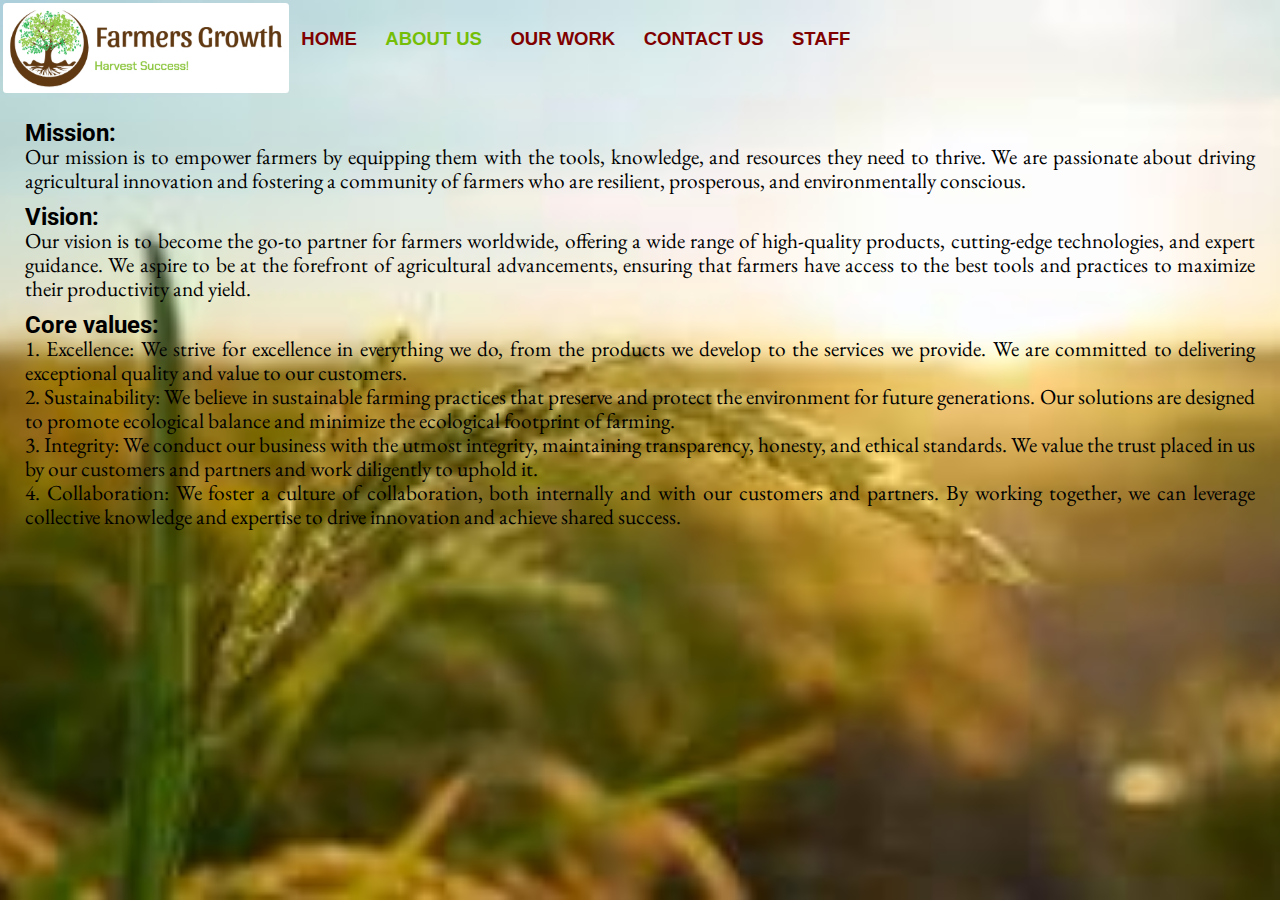
<file: aboutus.html>
<!DOCTYPE html>
<html lang="en">
<head>
    <meta charset="UTF-8">
    <meta name="viewport" content="width=device-width, initial-scale=1.0">
    <title>About Us</title>
    <link rel="preconnect" href="https://fonts.googleapis.com">
    <link rel="preconnect" href="https://fonts.gstatic.com" crossorigin>
    <link href="https://fonts.googleapis.com/css2?family=EB+Garamond&family=Roboto:wght@400;500&display=swap" rel="stylesheet">
    
    <link rel="stylesheet" href="general.css">
    <link rel="stylesheet" href="dimensions.css">
    <link rel="stylesheet" href="aboutus.css">
</head>
<body>
    <nav>
        <div class="logo">
            <img src="Logo.jpg" alt="COMPANY LOGO" onclick=fxn()>
        </div>
        <div class="navbar">
            <ul>
                <li><a href="index.html">HOME</a></li>
                <li><a href="aboutus.html" id="active">ABOUT US</a></li>
                <li><a href="ourwork.html">OUR WORK</a></li>
                <li><a href="contact.html">CONTACT US</a></li>
                <li><a href="staff.html">STAFF</a></li>
            </ul>
        </div>
    </nav>
    <div class="texts" id="hideIt">
        <h3>Mission:</h3>
        <p>Our mission is to empower farmers by equipping them with the tools, knowledge, and resources they need to thrive. We are passionate about driving agricultural innovation and fostering a community of farmers who are resilient, prosperous, and environmentally conscious.</p>
        <h3>Vision:</h3>
        <p>Our vision is to become the go-to partner for farmers worldwide, offering a wide range of high-quality products, cutting-edge technologies, and expert guidance. We aspire to be at the forefront of agricultural advancements, ensuring that farmers have access to the best tools and practices to maximize their productivity and yield.</p>
        <h3>Core values:</h3>
        <ol>
            <li>Excellence: We strive for excellence in everything we do, from the products we develop to the services we provide. We are committed to delivering exceptional quality and value to our customers.</li>
            <li>Sustainability: We believe in sustainable farming practices that preserve and protect the environment for future generations. Our solutions are designed to promote ecological balance and minimize the ecological footprint of farming.</li>
            <li>Integrity: We conduct our business with the utmost integrity, maintaining transparency, honesty, and ethical standards. We value the trust placed in us by our customers and partners and work diligently to uphold it.</li>
            <li>Collaboration: We foster a culture of collaboration, both internally and with our customers and partners. By working together, we can leverage collective knowledge and expertise to drive innovation and achieve shared success.</li>
        </ol>
    </div>
</body>
<script>
    function fxn(){
        var x = window.matchMedia("(max-width: 430px)");
        if (x.matches){
        const bar = document.querySelector('.navbar');
        bar.style.display = 'block';
        const cont = document.querySelector('#hideIt');
        cont.style.display = 'none';
        }
    }
</script>
</html>
</file>
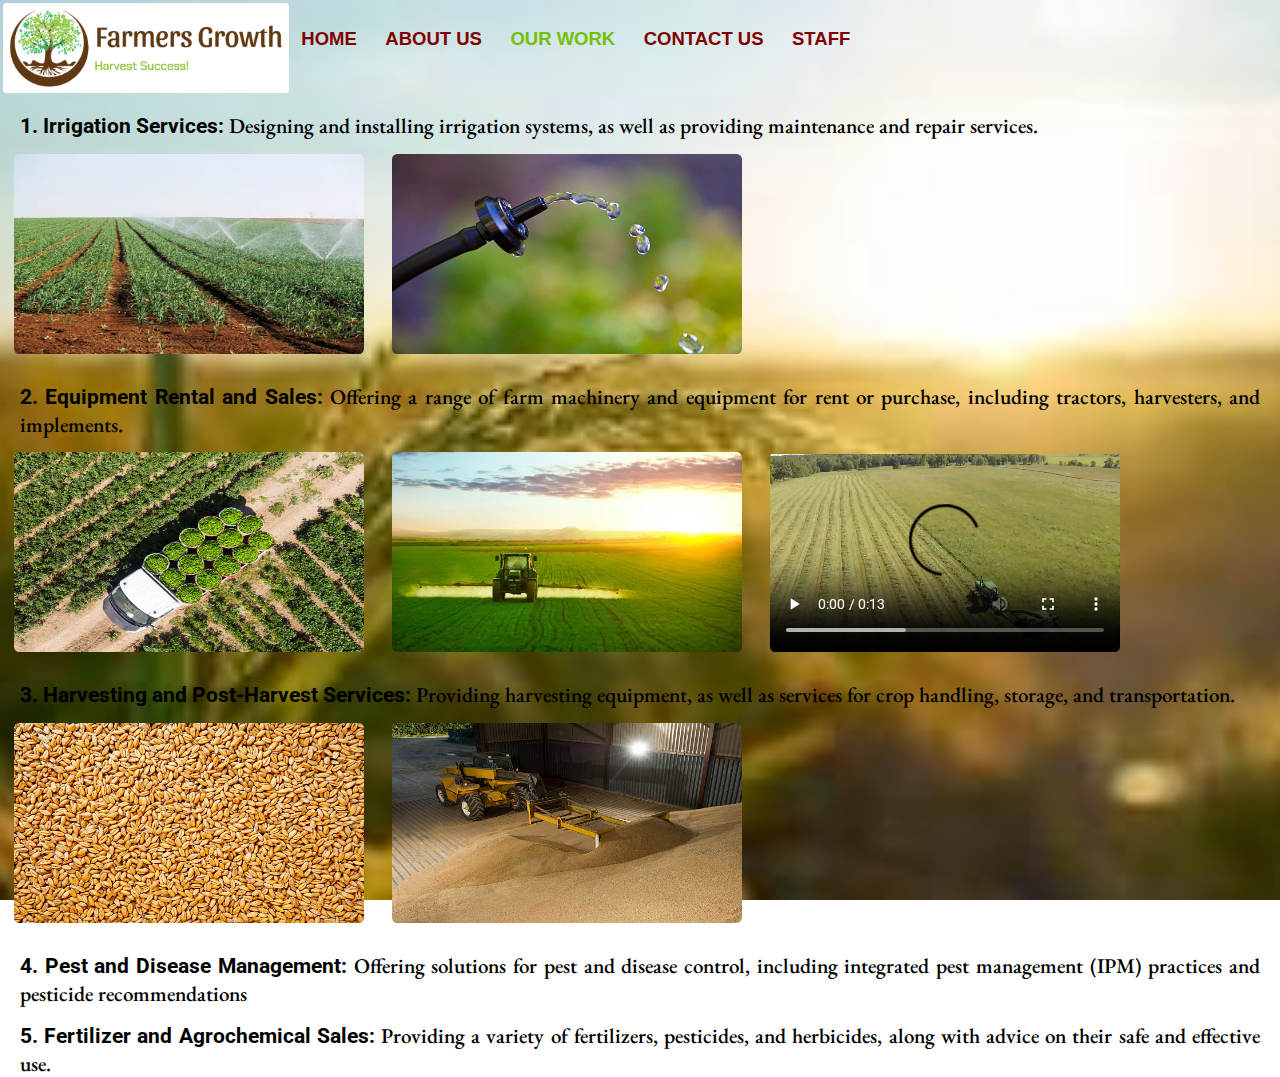
<file: ourwork.html>
<!DOCTYPE html>
<html lang="en">
<head>
    <meta charset="UTF-8">
    <meta name="viewport" content="width=device-width, initial-scale=1.0">
    <title>Our Work</title>
    <link rel="preconnect" href="https://fonts.googleapis.com">
    <link rel="preconnect" href="https://fonts.gstatic.com" crossorigin>
    <link href="https://fonts.googleapis.com/css2?family=EB+Garamond&family=Roboto:wght@400;500&display=swap" rel="stylesheet">
    <link rel="stylesheet" href="general.css">
    <link rel="stylesheet" href="dimensions.css">
    <link rel="stylesheet" href="ourwork.css">
   
</head>
<body>
    <nav>
        <div class="logo">
            <img src="Logo.jpg" alt="COMPANY LOGO" onclick=fxn()>
        </div>
        <div class="navbar">
            <ul>
                <li><a href="index.html">HOME</a></li>
                <li><a href="aboutus.html">ABOUT US</a></li>
                <li><a href="ourwork.html" id="active">OUR WORK</a></li>
                <li><a href="contact.html">CONTACT US</a></li>
                <li><a href="staff.html">STAFF</a></li>
            </ul>
        </div>
    </nav>
    <div class="work" id="hideIt">
        <p class="service"><b style="font-family: 'Roboto', sans-serif;">1. Irrigation Services: </b> Designing and installing irrigation systems, as well as providing maintenance and repair services.
        </p>
        <div class="s1">
            <img src="irr1.jpeg" alt="DRIP IRRIGATION" class="image">
            <img src="irr2.jpg" alt="SPRINKLER IRRIGATION" class="image">
        </div>
        <p class="service"><b style="font-family: 'Roboto', sans-serif; ">2. Equipment Rental and Sales:</b> Offering a range of farm machinery and equipment for rent or purchase, including tractors, harvesters, and implements.</p>
        <div class="s2">
            <img src="harvestequip_hire.jpg" alt="HARVEST EQUIPMENT FOR HIRE" class="image">
            <img src="tractor_hire.jpeg" alt="TRACTORS FOR HIRE" class="image">
            <video src="tractor video.mp4" controls type="mp4/video" class="vid"></video>
        </div>
        <p class="service"><b style="font-family: 'Roboto', sans-serif;">3. Harvesting and Post-Harvest Services:</b> Providing harvesting equipment, as well as services for crop handling, storage, and transportation.</p>
        <div class="s3">
            <img src="harvest service.jpg" alt="" class="image">
            <img src="postharvest equip.jpg" alt="POST HARVEST EQUIPMENT" class="image">
        </div>
        <div class="s4">
            <p class="service"><b style="font-family: 'Roboto', sans-serif;">4. Pest and Disease Management: </b> Offering solutions for pest and disease control, including integrated pest management (IPM) practices and pesticide recommendations</p>
        </div>
        <div class="s5">
            <p class="service"><b style="font-family: 'Roboto', sans-serif;">5. Fertilizer and Agrochemical Sales:</b> Providing a variety of fertilizers, pesticides, and herbicides, along with advice on their safe and effective use.</p>
        </div>
    </div>
</body>
<script>
    function fxn(){
        var x = window.matchMedia("(max-width: 430px)");
        if (x.matches){
        const bar = document.querySelector('.navbar');
        bar.style.display = 'block';
        const cont = document.querySelector('#hideIt');
        cont.style.display = 'none';
        }
    }
</script>
</html>
</file>
<file: general.css>
/*GENERAL FORMATING FOR ALL PAGES START*/
*{
    margin: 0;
    padding: 0;
    box-sizing: border-box;
}
/*Body Image and Formating*/
body{
    background-image: url(bg.JPEG);
    background-repeat: no-repeat;
    background-position: center;
    background-attachment: fixed;
    background-size: cover;
    font-family: Arial;
    height: 100vh;
}
/*HEADER START*/
nav{
    width: 100%;
    display:inline-flex;
    text-align: center;
    height: 95px;
}
 .logo img{
    height: 90px;
    border-radius: 3.5px;
    margin-left: 3px;
    margin-top: 3px;
}
.navbar ul{
    list-style-type: none;
    font-family: Arial, sans-serif;
}
.navbar ul li{
    display: inline-flex;
    overflow: hidden;
    margin-top: 18.3px;
    padding: 10px 12px;
}
.navbar ul li a{
    text-decoration: none;
    font-weight: bold;
    text-align: center;
    font-size: 18.5px;
    color: #800000;
}
.navbar ul li a:hover{
    text-decoration:#ADFF2F;
    transition: 0.24s;
    color: #75be08;
}
#active{
    color: #75be08;
}
/*HEADER END*/
/*GENERAL FORMATING FOR ALL PAGES END*/
</file>
<file: dimensions.css>
@media screen and (max-width:430px) {
   
    nav{
        display: block;
    }
    .navbar{
        display: none;
    }
    .logo img{
        height: 80px;
        border-radius: 3.5px;
        margin-left: 2px;
        margin-top: 2px;
        cursor: pointer;
    }
    .navbar ul li{
        display: block;
        overflow: hidden;
        margin-top: 18.3px;
        padding: 9px 10px;
    }
    .navbar ul li a{
        text-decoration: none;
        font-weight: bold;
        text-align: center;
        font-size: 17.5px;
        color: #800000;
    }
   
}
</file>
<file: aboutus.css>
.texts{
    margin: 12px 25px;
    line-height: 24px;
    text-align: justify;
    font-size: 21.35px;
    font-weight: 550px;
    font-family: 'EB Garamond', serif;
}
h3{
    font-size: 24px;
    font-family: 'Roboto', sans-serif;
    padding-top:12px;
}
ol li{
  list-style-position: inside;
}
@media screen and (max-width:430px){
    .texts{
        margin: 12px 25px;
        line-height: 20px;
        text-align: left;
        font-size: 19.5px;
        font-weight: 550px;
        font-family: 'EB Garamond', serif;
    }
    h3{
        font-size: 22.6px;
        font-family: 'Roboto', sans-serif;
        padding-top:9px;
    }
    nav{
        display: block;
    }
    .logo img{
        cursor: pointer;
    }
    .navbar{
        display: none;
        flex-direction: column;
        height: 100vh;
        width: 100%;
    }
}
</file>
<file: ourwork.css>
.work{
    font-family: 'EB Garamond', serif;
}
.service{
    font-size: 21px;
    font-weight: 540;
    margin: 15px 20px 0 20px;
    text-align: justify;
    line-height: 27px;
}
.s1, .s2, .s3{
    display: flex;
}
.image, .vid{
    height: 200px;
    width: 350px;
    border-radius: 5.25px;
    margin: 14px;
}
@media screen and (max-width:430px){
    .service{
        font-size: 17px;
        font-weight: 540;
        margin: 13px 17px 0 17px;
        text-align: justify;
        line-height: 24px;
    }
    .s1, .s2, .s3{
        display: block;
    }
    .image, .vid{
        height: 140px;
        width: 230px;
        border-radius: 5.25px;
        margin: 12px;
    }
    nav{
        display: block;
    }
    .logo img{
        cursor: pointer;
    }
    .navbar{
        display: none;
        flex-direction: column;
        height: 100vh;
        width: 100%;
    }
}
</file>
